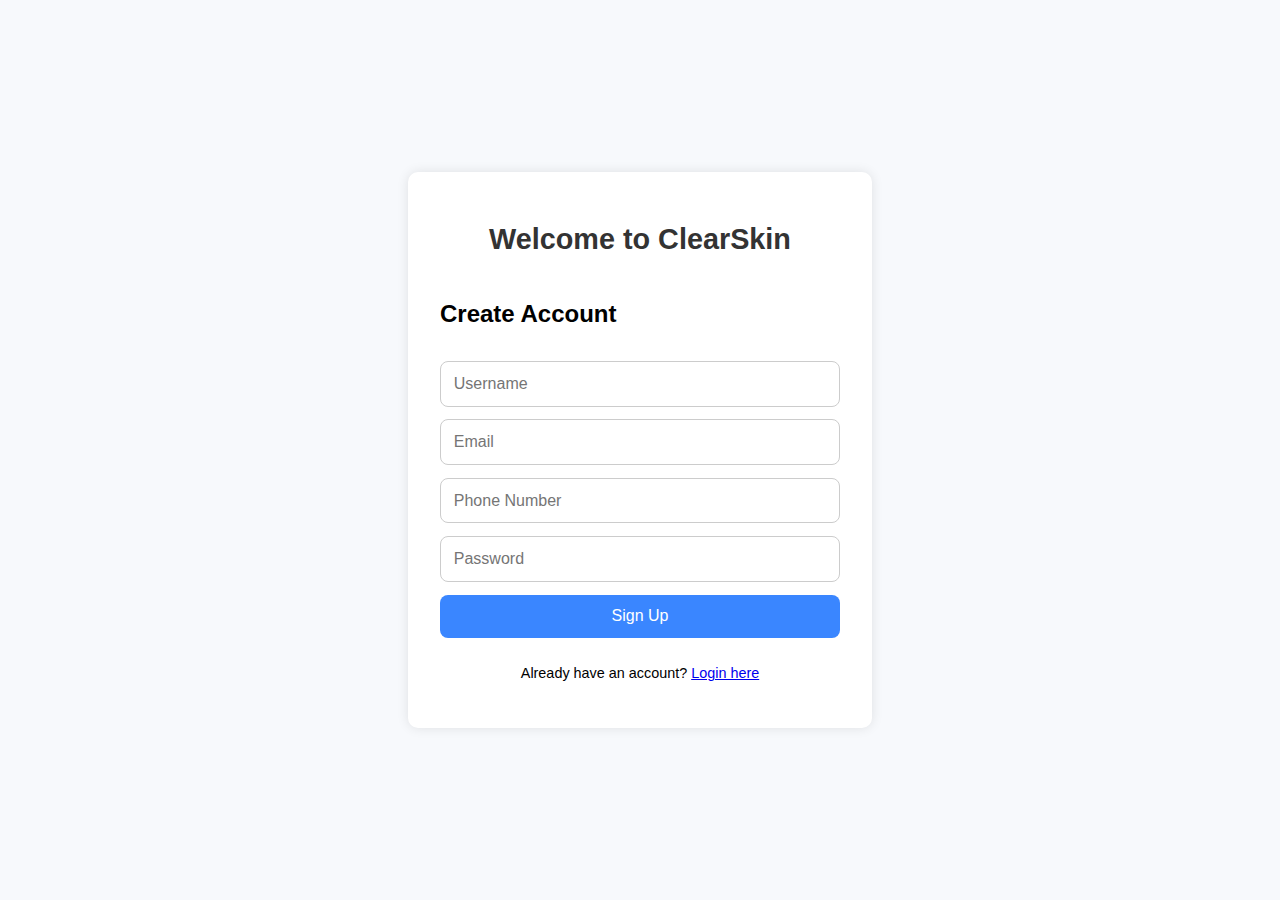
<file: index.html>
<!DOCTYPE html>
<html lang="en">
<head>
  <meta charset="UTF-8" />
  <meta name="viewport" content="width=device-width, initial-scale=1.0"/>
  <title>ClearSkin – Login / Signup</title>
  <link rel="stylesheet" href="style.css" />
</head>
<body>
  <div class="container">
    <h1 class="title">Welcome to ClearSkin</h1>
    <div id="authForms">
      <!-- Signup Form -->
      <form id="signupForm" class="auth-box">
        <h2>Create Account</h2>
        <input type="text" id="signupUsername" placeholder="Username" required />
        <input type="email" id="signupEmail" placeholder="Email" required />
        <input type="tel" id="signupPhone" placeholder="Phone Number" required />
        <input type="password" id="signupPassword" placeholder="Password" required />
        <button type="submit">Sign Up</button>
        <p>Already have an account? <a href="#" id="showLogin">Login here</a></p>
      </form>

      <!-- Login Form -->
      <form id="loginForm" class="auth-box hidden">
        <h2>Login</h2>
        <input type="text" id="loginUsername" placeholder="Username" required />
        <input type="password" id="loginPassword" placeholder="Password" required />
        <button type="submit">Login</button>
        <p>Don't have an account? <a href="#" id="showSignup">Sign up here</a></p>
      </form>
    </div>
  </div>

  <script src="login.js"></script>
</body>
</html>
</file>
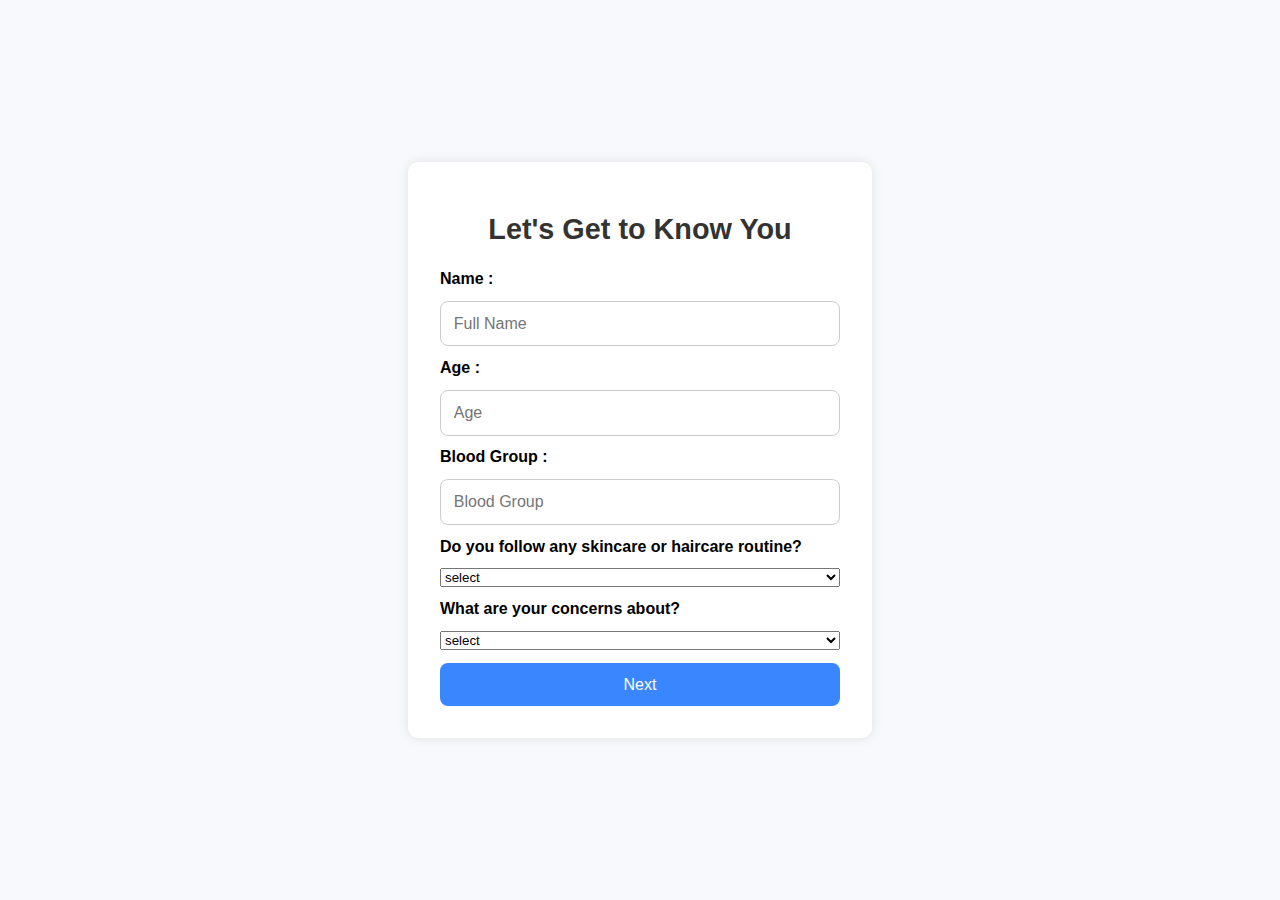
<file: basic-info.html>
<!DOCTYPE html>
<html lang="en">
<head>
  <meta charset="UTF-8" />
  <meta name="viewport" content="width=device-width, initial-scale=1.0"/>
  <title>ClearSkin – Basic Info</title>
  <link rel="stylesheet" href="style.css" />
</head>
<body>
  <div class="container">
    <h1 class="title">Let's Get to Know You</h1>
    <form id="basicForm" class="auth-box">
      <label style ="font-weight:bold">Name :</label>
      <input type="text" id="name" placeholder="Full Name" required />
      <label style ="font-weight:bold">Age :</label>
      <input type="number" id="age" placeholder="Age" required />
      <label style ="font-weight:bold">Blood Group :</label>
      <input type="text" id="bloodGroup" placeholder="Blood Group" required />

      <label style ="font-weight:bold">Do you follow any skincare or haircare routine?</label>
      <select id="routine">
        <option value="" disabled selected>select</option>
        <option value="none">No</option>
        <option value="skincare">Skincare</option>
        <option value="haircare">Haircare</option>
        <option value="both">Both</option>
      </select>

      <label style ="font-weight:bold">What are your concerns about?</label>
      <select id="concern" required>
        <option value="" disabled selected>select</option>
        <option value="skin">Skin</option>
        <option value="hair">Hair</option>
      </select>

      <button type="submit">Next</button>
    </form>
  </div>

  <script src="basic-info.js"></script>
</body>
</html>
</file>
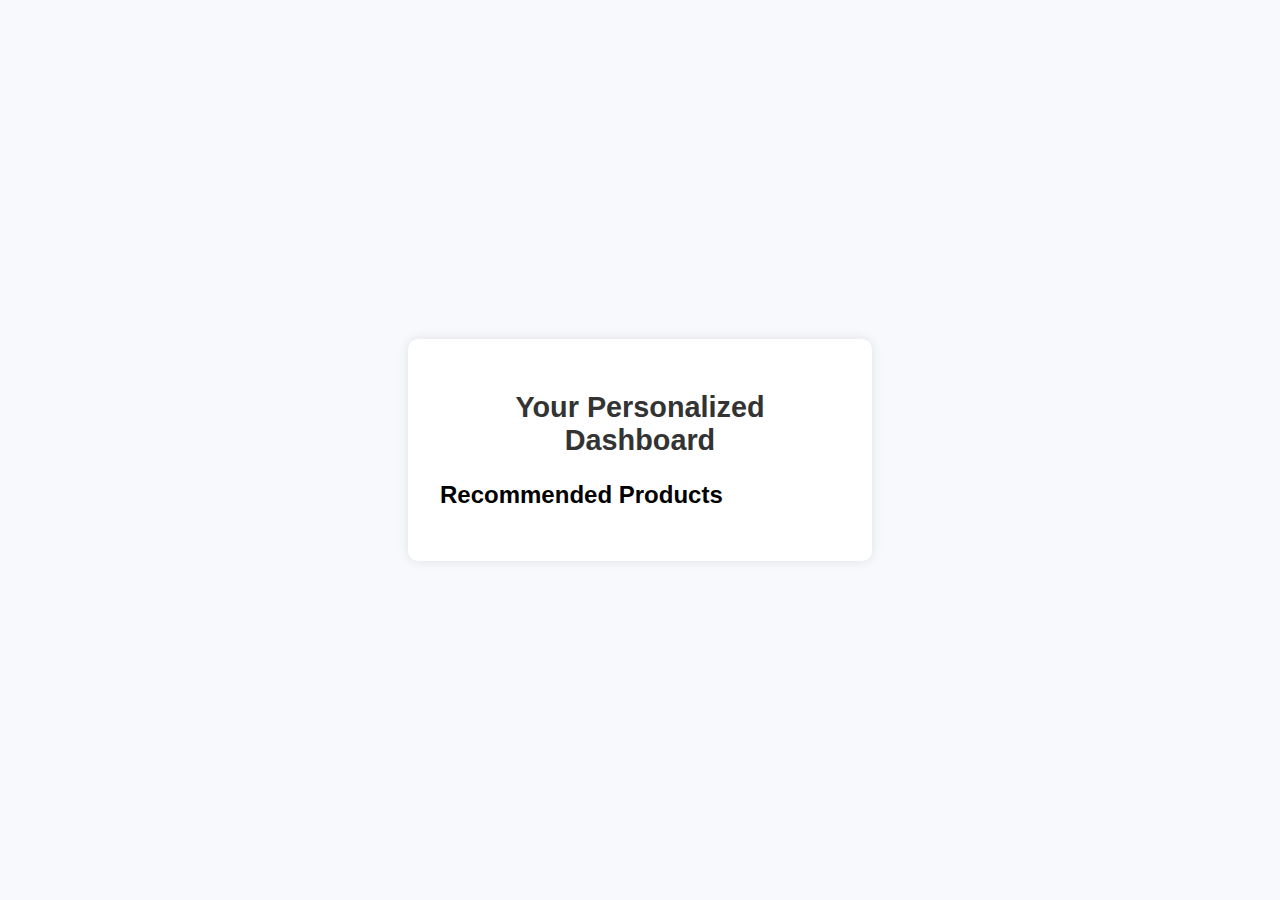
<file: dashboard.html>
<!DOCTYPE html>
<html lang="en">
<head>
  <meta charset="UTF-8" />
  <meta name="viewport" content="width=device-width, initial-scale=1.0"/>
  <title>ClearSkin - Personalized Dashboard</title>
  <link rel="stylesheet" href="style.css" />
</head>
<body>
  <div class="container">
    <h1 class="title">Your Personalized Dashboard</h1>
    <div id="summaryBox"></div>
    <h2>Recommended Products</h2>
    <div id="products" class="product-list"></div>
  </div>

  <script src="dashboard.js"></script>
</body>
</html>
</file>
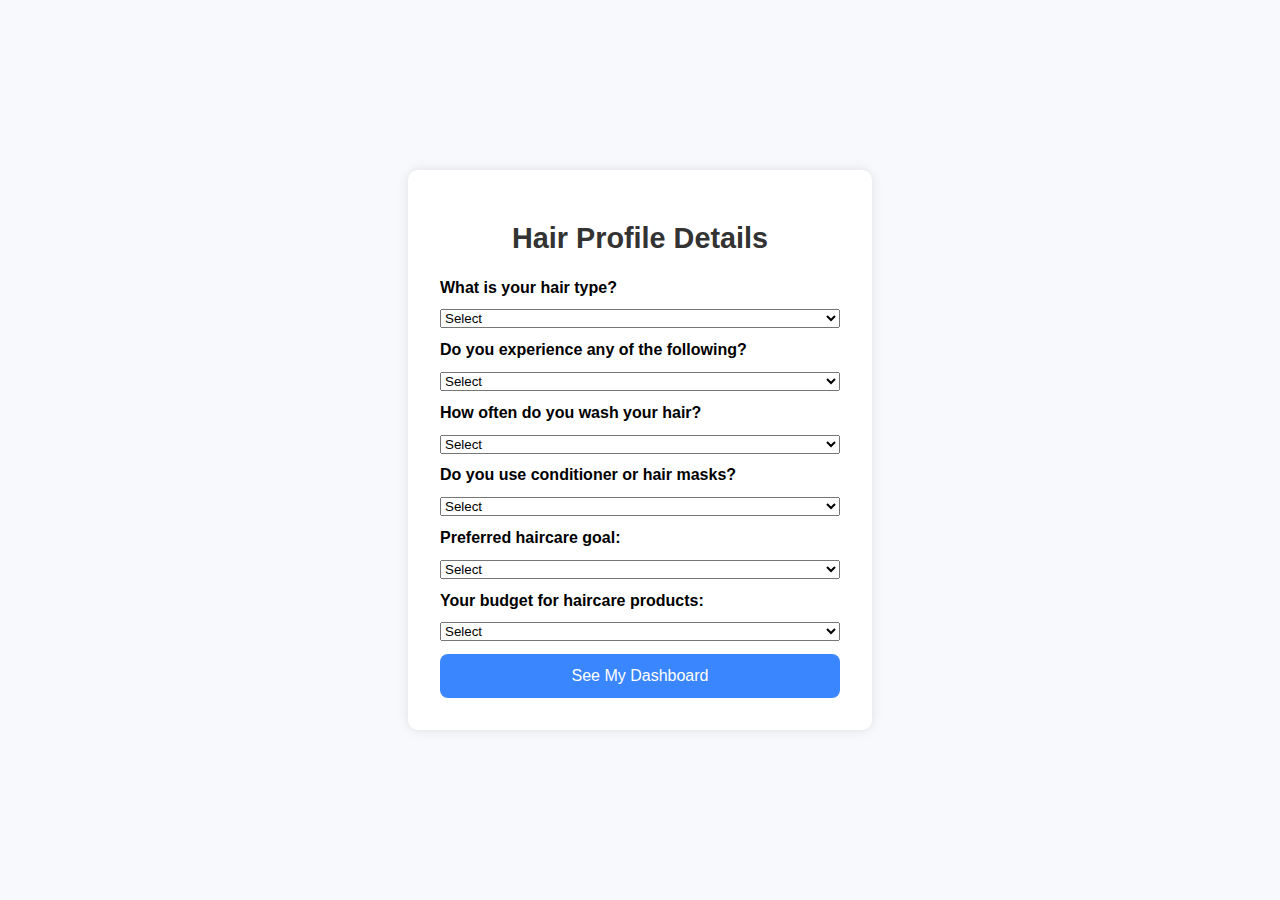
<file: hair-questions.html>
<!DOCTYPE html>
<html lang="en">
<head>
  <meta charset="UTF-8" />
  <meta name="viewport" content="width=device-width, initial-scale=1.0" />
  <title>ClearSkin – Hair Questions</title>
  <link rel="stylesheet" href="style.css" />
</head>
<body>
  <div class="container">
    <h1 class="title">Hair Profile Details</h1>
    <form id="hairForm" class="auth-box">

      <label for="hairType"><strong>What is your hair type?</strong></label>
      <select id="hairType" required>
        <option value="" disabled selected>Select</option>
        <option value="straight">Straight</option>
        <option value="wavy">Wavy</option>
        <option value="curly">Curly</option>
        <option value="coily">Coily</option>
      </select>

      <label for="problem"><strong>Do you experience any of the following?</strong></label>
      <select id="problem" required>
        <option value="" disabled selected>Select</option>
        <option value="hairfall">Hair Fall</option>
        <option value="dandruff">Dandruff</option>
        <option value="frizz">Frizz</option>
        <option value="dryness">Dryness</option>
        <option value="splitends">Split Ends</option>
        <option value="none">None</option>
      </select>

      <label for="washFrequency"><strong>How often do you wash your hair?</strong></label>
      <select id="washFrequency" required>
        <option value="" disabled selected>Select</option>
        <option value="daily">Daily</option>
        <option value="every2days">Every 2 Days</option>
        <option value="twiceAWeek">Twice a Week</option>
        <option value="onceAWeek">Once a Week</option>
      </select>

      <label for="treatment"><strong>Do you use conditioner or hair masks?</strong></label>
      <select id="treatment" required>
        <option value="" disabled selected>Select</option>
        <option value="yes">Yes</option>
        <option value="no">No</option>
      </select>

      <label for="goal"><strong>Preferred haircare goal:</strong></label>
      <select id="goal" required>
        <option value="" disabled selected>Select</option>
        <option value="volume">Add Volume</option>
        <option value="shine">Add Shine</option>
        <option value="strengthen">Strengthen Hair</option>
        <option value="repair">Repair Damage</option>
      </select>

      <label for="budget"><strong>Your budget for haircare products:</strong></label>
      <select id="budget" required>
        <option value="" disabled selected>Select</option>
        <option value="low">Low</option>
        <option value="medium">Medium</option>
        <option value="high">High</option>
      </select>

      <button type="submit">See My Dashboard</button>
    </form>
  </div>

  <script src="hair-questions.js"></script>
</body>
</html>
</file>
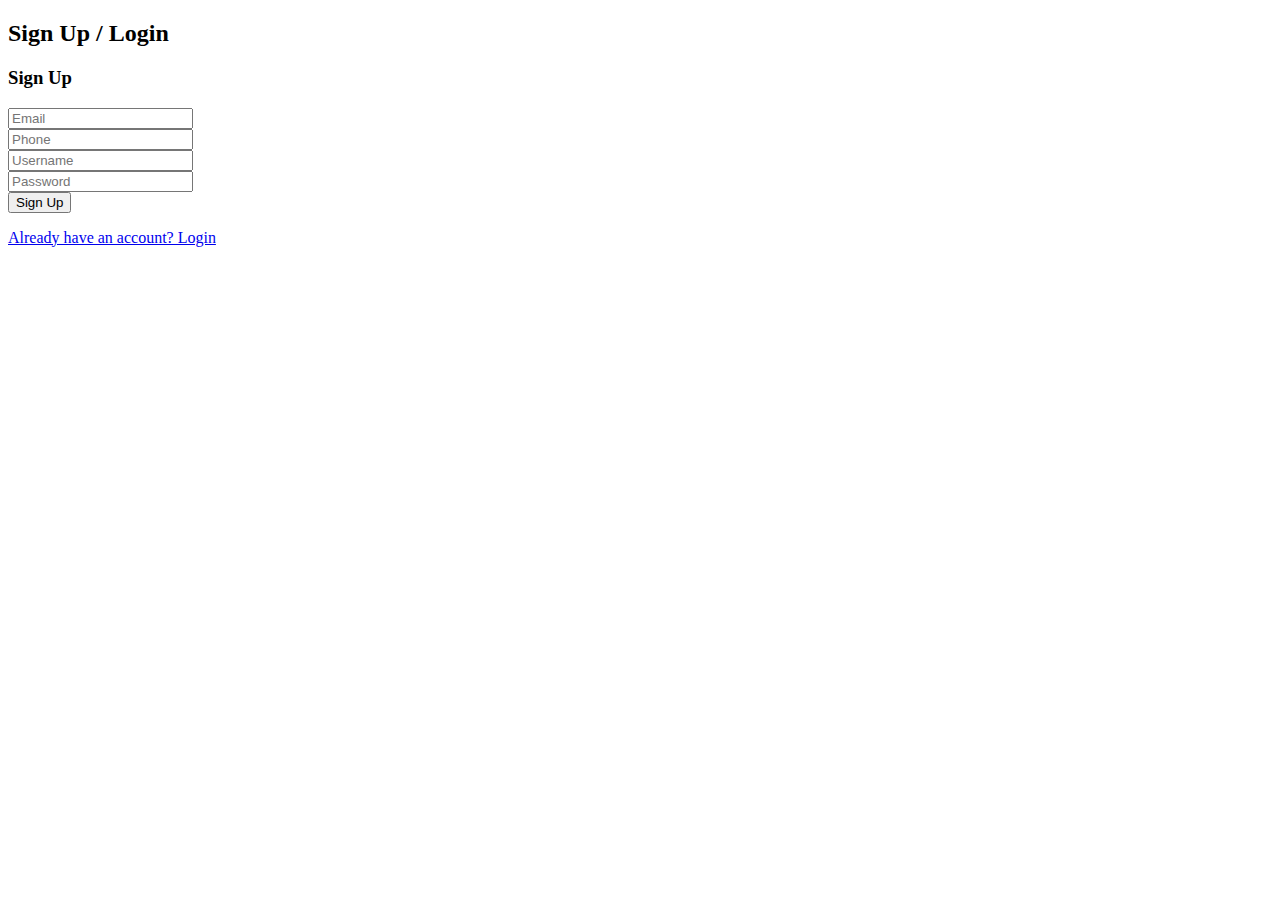
<file: NAVEEN.HTML>
<!DOCTYPE html>
<html lang="en">
<head>
  <meta charset="UTF-8" />
  <meta name="viewport" content="width=device-width, initial-scale=1.0"/>
  <title>Skincare Suggestion</title>
  <style>
    .hidden { display: none; }
    section { margin-top: 20px; }
  </style>
</head>
<body>
  <section id="authSection">
    <h2>Sign Up / Login</h2>
    <form id="signupForm">
      <h3>Sign Up</h3>
      <input id="signupEmail" placeholder="Email" required><br>
      <input id="signupPhone" placeholder="Phone" required><br>
      <input id="signupUsername" placeholder="Username" required><br>
      <input id="signupPassword" placeholder="Password" type="password" required><br>
      <button type="submit">Sign Up</button>
      <p><a href="#" id="showLogin">Already have an account? Login</a></p>
    </form>

    <form id="loginForm" class="hidden">
      <h3>Login</h3>
      <input id="loginEmail" placeholder="Username" required><br>
      <input id="loginPassword" placeholder="Password" type="password" required><br>
      <button type="submit">Login</button>
      <p><a href="#" id="showSignup">No account? Sign Up</a></p>
    </form>
  </section>

  <section id="skincareSection" class="hidden">
    <h2 id="userGreet"></h2>
    <button id="logoutBtn">Logout</button>

    <h3>Get Skincare Suggestion</h3>
    <form id="skincareForm">
      <input id="age" type="number" placeholder="Age" required><br>
      <select id="skinType" required>
        <option value="">Skin Type</option>
        <option value="oily">Oily</option>
        <option value="dry">Dry</option>
        <option value="combination">Combination</option>
        <option value="normal">Normal</option>
        <option value="sensitive">Sensitive</option>
      </select><br>
      <select id="concern" required>
        <option value="">Concern</option>
        <option value="acne">Acne</option>
        <option value="aging">Aging</option>
        <option value="pigmentation">Pigmentation</option>
        <option value="redness">Redness</option>
        <option value="dullness">Dullness</option>
        <option value="hydration">Hydration</option>
      </select><br>
      <select id="routine">
        <option value="">Routine Type</option>
        <option value="minimal">Minimal</option>
        <option value="standard">Standard</option>
        <option value="advanced">Advanced</option>
      </select><br>
      <input id="allergy" placeholder="Allergies (if any)"><br>
      <select id="budget">
        <option value="">Budget</option>
        <option value="low">Low</option>
        <option value="medium">Medium</option>
        <option value="high">High</option>
      </select><br>
      <button type="submit">Get Suggestion</button>
    </form>

    <div id="suggestionBox" style="margin-top: 15px;"></div>
    <button id="googleProductBtn" style="display:none;">Search Products on Google</button>
  </section>

  <script>
    const users = JSON.parse(localStorage.getItem('rrr_users') || '[]');
    let currentUser = null;

    function saveUsers() {
        localStorage.setItem('rrr_users', JSON.stringify(users));
    }

    function show(el) { el.classList.remove('hidden'); }
    function hide(el) { el.classList.add('hidden'); }

    const signupForm = document.getElementById('signupForm');
    const loginForm = document.getElementById('loginForm');
    const authSection = document.getElementById('authSection');
    const skincareSection = document.getElementById('skincareSection');
    const userGreet = document.getElementById('userGreet');
    const suggestionBox = document.getElementById('suggestionBox');
    const googleProductBtn = document.getElementById('googleProductBtn');

    document.getElementById('showLogin')?.addEventListener('click', e => {
      e.preventDefault();
      hide(signupForm); show(loginForm);
    });

    document.getElementById('showSignup')?.addEventListener('click', e => {
      e.preventDefault();
      hide(loginForm); show(signupForm);
    });

    signupForm.addEventListener('submit', function(e) {
      e.preventDefault();
      const email = signupEmail.value.trim();
      const phone = signupPhone.value.trim();
      const username = signupUsername.value.trim();
      const password = signupPassword.value;
      if (users.find(u => u.email === email || u.phone === phone || u.username === username)) {
          alert("Account already exists.");
          hide(signupForm); show(loginForm);
          return;
      }
      users.push({ email, phone, username, password });
      saveUsers();
      alert("Signup successful! Please login.");
      hide(signupForm); show(loginForm);
    });

    loginForm.addEventListener('submit', function(e) {
      e.preventDefault();
      const username = loginEmail.value.trim();
      const password = loginPassword.value;
      const user = users.find(u => u.username === username && u.password === password);
      if (!user) return alert("Invalid credentials.");
      currentUser = user;
      userGreet.textContent = `Welcome, ${user.username}!`;
      hide(authSection); show(skincareSection);
    });

    document.getElementById('logoutBtn').addEventListener('click', () => {
      currentUser = null;
      show(authSection); hide(skincareSection);
      userGreet.textContent = '';
      suggestionBox.textContent = '';
      googleProductBtn.style.display = 'none';
      hide(loginForm); show(signupForm);
    });

    document.getElementById('skincareForm').addEventListener('submit', function(e) {
      e.preventDefault();
      const age = document.getElementById('age').value;
      const skinType = document.getElementById('skinType').value;
      const concern = document.getElementById('concern').value;
      const routine = document.getElementById('routine').value;
      const allergy = document.getElementById('allergy').value.trim();
      const budget = document.getElementById('budget').value;

      const query = `${concern} skincare for ${skinType} skin ${routine} routine ${budget} budget ${age} age ${allergy ? 'avoid ' + allergy : ''}`;
      suggestionBox.textContent = `🔎 Searching for: "${query}"`;
      googleProductBtn.style.display = 'inline-block';

      googleProductBtn.onclick = () => {
        window.open(`https://www.google.com/search?tbm=isch&q=${encodeURIComponent(query)}`, '_blank');
      };
    });
  </script>
</body>
</html>
</file>
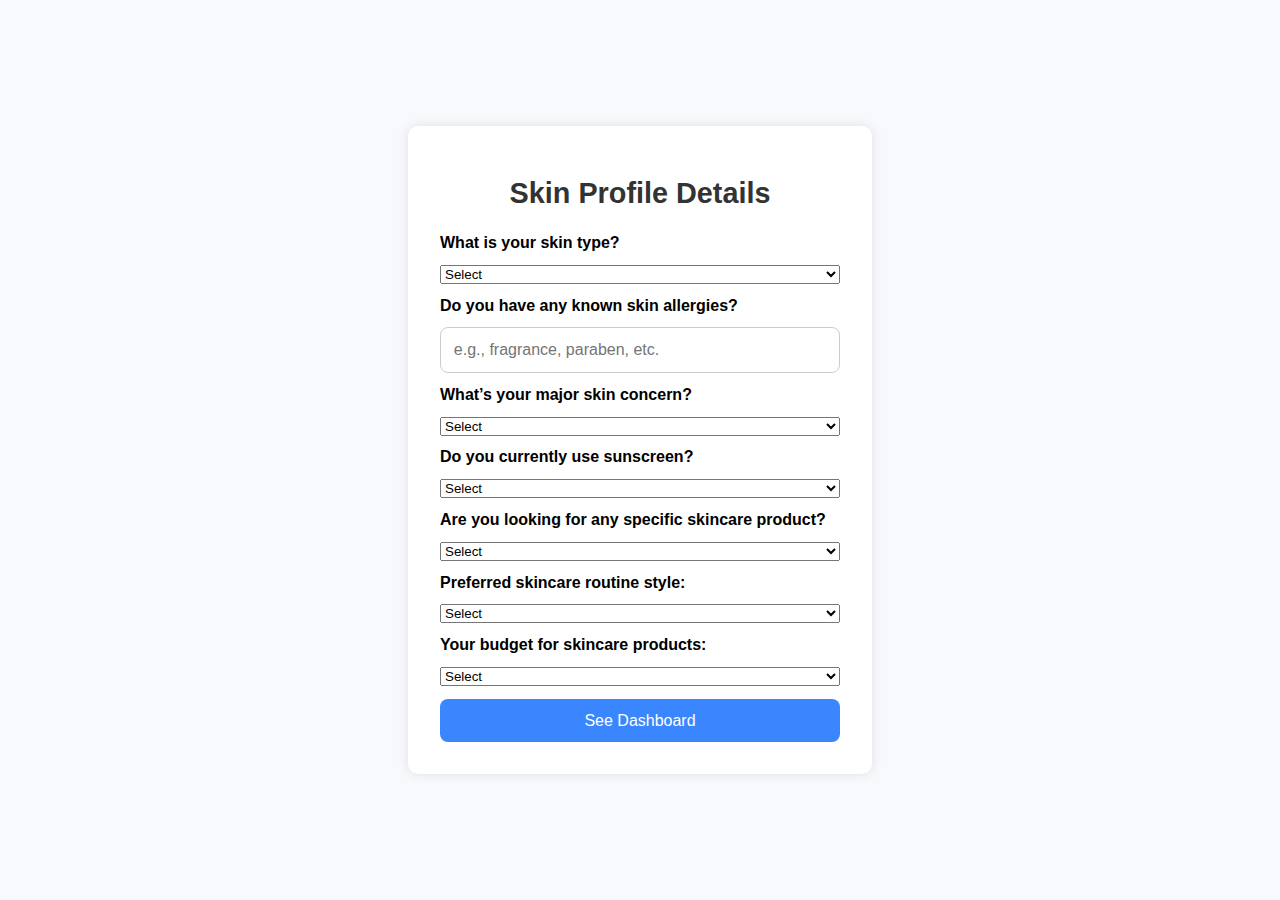
<file: skin-questions.html>
<!DOCTYPE html>
<html lang="en">
<head>
  <meta charset="UTF-8" />
  <meta name="viewport" content="width=device-width, initial-scale=1.0" />
  <title>ClearSkin – Skin Questions</title>
  <link rel="stylesheet" href="style.css" />
</head>
<body>
  <div class="container">
    <h1 class="title">Skin Profile Details</h1>
    <form id="skinForm" class="auth-box">

      <label for="skinType"><strong>What is your skin type?</strong></label>
      <select id="skinType" required>
        <option value="" disabled selected>Select</option>
        <option value="dry">Dry</option>
        <option value="oily">Oily</option>
        <option value="combination">Combination</option>
        <option value="normal">Normal</option>
        <option value="sensitive">Sensitive</option>
      </select>

      <label for="allergy"><strong>Do you have any known skin allergies?</strong></label>
      <input type="text" id="allergy" placeholder="e.g., fragrance, paraben, etc." />

      <label for="concern"><strong>What’s your major skin concern?</strong></label>
      <select id="concern" required>
        <option value="" disabled selected>Select</option>
        <option value="acne">Acne</option>
        <option value="aging">Aging</option>
        <option value="pigmentation">Pigmentation</option>
        <option value="redness">Redness</option>
        <option value="dullness">Dullness</option>
        <option value="hydration">Dryness</option>
      </select>

      <label for="sunscreenUse"><strong>Do you currently use sunscreen?</strong></label>
      <select id="sunscreenUse" required>
        <option value="" disabled selected>Select</option>
        <option value="yes">Yes</option>
        <option value="no">No</option>
      </select>

      <label for="productType"><strong>Are you looking for any specific skincare product?</strong></label>
      <select id="productType" required>
        <option value="" disabled selected>Select</option>
        <option value="moisturizer">Moisturizer</option>
        <option value="serum">Serum</option>
        <option value="sunscreen">Sunscreen</option>
        <option value="toner">Toner</option>
        <option value="all">All of the above</option>
      </select>

      <label for="routine"><strong>Preferred skincare routine style:</strong></label>
      <select id="routine" required>
        <option value="" disabled selected>Select</option>
        <option value="minimal">Minimal</option>
        <option value="standard">Standard</option>
        <option value="advanced">Advanced</option>
      </select>

      <label for="budget"><strong>Your budget for skincare products:</strong></label>
      <select id="budget" required>
        <option value="" disabled selected>Select</option>
        <option value="low">Low</option>
        <option value="medium">Medium</option>
        <option value="high">High</option>
      </select>

      <button type="submit">See Dashboard</button>
    </form>
  </div>

  <script src="skin-questions.js"></script>
</body>
</html>
</file>
<file: style.css>
body {
  font-family: 'Segoe UI', sans-serif;
  background-color: #f7f9fc;
  margin: 0;
  padding: 0;
  display: flex;
  align-items: center;
  justify-content: center;
  height: 100vh;
}

.container {
  width: 100%;
  max-width: 400px;
  background: white;
  padding: 2rem;
  border-radius: 10px;
  box-shadow: 0 0 12px rgba(0,0,0,0.1);
}

.title {
  text-align: center;
  margin-bottom: 1.5rem;
  font-size: 1.8rem;
  color: #333;
}

.auth-box {
  display: flex;
  flex-direction: column;
  gap: 0.8rem;
}

input {
  padding: 0.8rem;
  border: 1px solid #ccc;
  border-radius: 8px;
  font-size: 1rem;
}

button {
  padding: 0.8rem;
  background-color: #3a86ff;
  color: white;
  border: none;
  border-radius: 8px;
  font-size: 1rem;
  cursor: pointer;
  transition: background 0.3s;
}

button:hover {
  background-color: #265dbe;
}

.hidden {
  display: none;
}

p {
  font-size: 0.9rem;
  text-align: center;
}

.product-list {
  display: grid;
  grid-template-columns: repeat(auto-fit, minmax(240px, 1fr));
  gap: 20px;
  margin-top: 20px;
}

.product-card {
  border: 1px solid #eee;
  border-radius: 12px;
  padding: 15px;
  background: #f9f9f9;
  text-align: center;
  transition: 0.3s ease;
}

.product-card img {
  max-width: 100%;
  height: auto;
  border-radius: 8px;
}

.product-card h3 {
  margin: 10px 0 5px;
  font-size: 1.1rem;
}

.product-card p {
  font-size: 0.9rem;
  color: #555;
}

.product-card a {
  display: inline-block;
  margin-top: 10px;
  background-color: #3478f6;
  color: white;
  padding: 8px 16px;
  text-decoration: none;
  border-radius: 6px;
}
.product-card a:hover {
  background-color: #235bbf;
}
</file>
